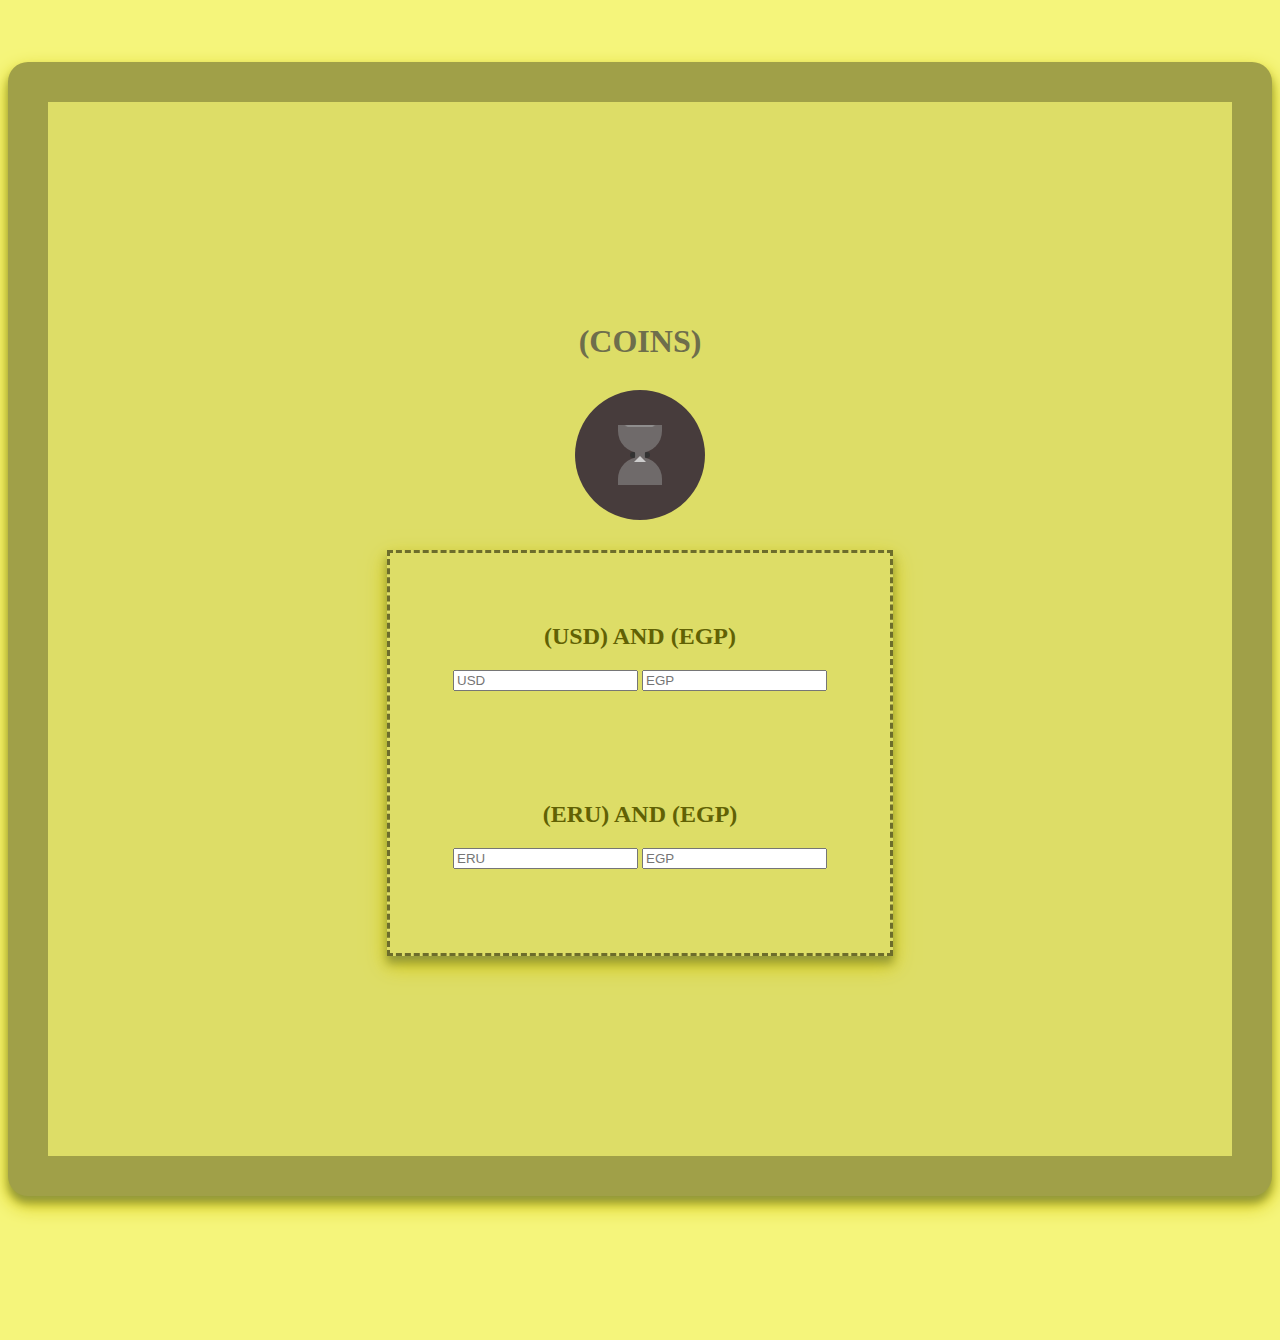
<file: index.html>
<!DOCTYPE html>
<html lang="en">
<head>
    <meta charset="UTF-8">
    <meta name="viewport" content="width=device-width, initial-scale=1.0">
    <title>coins</title>
    <link rel="stylesheet" href="index.css">
   
    
</head>
<body>



<br><br><br>



<div class="body">


    <center>
        <h1>(COINS) </h1>


        <div class="hourglassBackground">
            <div class="hourglassContainer">
              <div class="hourglassCurves"></div>
              <div class="hourglassCapTop"></div>
              <div class="hourglassGlassTop"></div>
              <div class="hourglassSand"></div>
              <div class="hourglassSandStream"></div>
              <div class="hourglassCapBottom"></div>
              <div class="hourglassGlass"></div>
            </div>
          </div>







        <BR<BR>
   <div class="input">
    <H2> (USD) AND (EGP)</H2>
    <input type="number" placeholder="USD" id ="dollar">
    <input type="number" placeholder="EGP" id ="pound">

<BR><BR><BR><BR><BR><BR>
    <H2> (ERU) AND (EGP)</H2>
    <input type="number" placeholder="ERU" id ="euro">
    <input type="number" placeholder="EGP" id ="poun">

</div>
    </center>

</div>

<br><br>


<script src="index.js"></script>
</body>
</html>
</file>
<file: index.css>
body{
    background-color: rgb(245, 245, 123);
}
.body{

margin-bottom: 100px;
padding: 200px;

 border: rgb(160, 160, 72) solid  40px;
 background-color: rgb(221, 221, 103);
 border-radius: 20px;

 box-shadow: 0 7px 9px rgb(147, 153, 60), 0 9px 20px rgb(212, 199, 7) 
}




h1{
color: rgb(110, 110, 76);
}
.hourglassBackground {
    position: relative;
    background-color: rgb(71, 60, 60);
    height: 130px;
    width: 130px;
    border-radius: 50%;
    margin: 30px auto;
  }
  
  .hourglassContainer {
    position: absolute;
    top: 30px;
    left: 40px;
    width: 50px;
    height: 70px;
    -webkit-animation: hourglassRotate 2s ease-in 0s infinite;
    animation: hourglassRotate 2s ease-in 0s infinite;
    transform-style: preserve-3d;
    perspective: 1000px;
  }
  
  .hourglassContainer div,
  .hourglassContainer div:before,
  .hourglassContainer div:after {
    transform-style: preserve-3d;
  }
  
  @-webkit-keyframes hourglassRotate {
    0% {
      transform: rotateX(0deg);
    }
  
    50% {
      transform: rotateX(180deg);
    }
  
    100% {
      transform: rotateX(180deg);
    }
  }
  
  @keyframes hourglassRotate {
    0% {
      transform: rotateX(0deg);
    }
  
    50% {
      transform: rotateX(180deg);
    }
  
    100% {
      transform: rotateX(180deg);
    }
  }
  
  .hourglassCapTop {
    top: 0;
  }
  
  .hourglassCapTop:before {
    top: -25px;
  }
  
  .hourglassCapTop:after {
    top: -20px;
  }
  
  .hourglassCapBottom {
    bottom: 0;
  }
  
  .hourglassCapBottom:before {
    bottom: -25px;
  }
  
  .hourglassCapBottom:after {
    bottom: -20px;
  }
  
  .hourglassGlassTop {
    transform: rotateX(90deg);
    position: absolute;
    top: -16px;
    left: 3px;
    border-radius: 50%;
    width: 44px;
    height: 44px;
    background-color: #999999;
  }
  
  .hourglassGlass {
    perspective: 100px;
    position: absolute;
    top: 32px;
    left: 20px;
    width: 10px;
    height: 6px;
    background-color: #999999;
    opacity: 0.5;
  }
  
  .hourglassGlass:before,
  .hourglassGlass:after {
    content: '';
    display: block;
    position: absolute;
    background-color: #999999;
    left: -17px;
    width: 44px;
    height: 28px;
  }
  
  .hourglassGlass:before {
    top: -27px;
    border-radius: 0 0 25px 25px;
  }
  
  .hourglassGlass:after {
    bottom: -27px;
    border-radius: 25px 25px 0 0;
  }
  
  .hourglassCurves:before,
  .hourglassCurves:after {
    content: '';
    display: block;
    position: absolute;
    top: 32px;
    width: 6px;
    height: 6px;
    border-radius: 50%;
    background-color: #333;
    animation: hideCurves 2s ease-in 0s infinite;
  }
  
  .hourglassCurves:before {
    left: 15px;
  }
  
  .hourglassCurves:after {
    left: 29px;
  }
  
  @-webkit-keyframes hideCurves {
    0% {
      opacity: 1;
    }
  
    25% {
      opacity: 0;
    }
  
    30% {
      opacity: 0;
    }
  
    40% {
      opacity: 1;
    }
  
    100% {
      opacity: 1;
    }
  }
  
  @keyframes hideCurves {
    0% {
      opacity: 1;
    }
  
    25% {
      opacity: 0;
    }
  
    30% {
      opacity: 0;
    }
  
    40% {
      opacity: 1;
    }
  
    100% {
      opacity: 1;
    }
  }
  
  .hourglassSandStream:before {
    content: '';
    display: block;
    position: absolute;
    left: 24px;
    width: 3px;
    background-color: white;
    -webkit-animation: sandStream1 2s ease-in 0s infinite;
    animation: sandStream1 2s ease-in 0s infinite;
  }
  
  .hourglassSandStream:after {
    content: '';
    display: block;
    position: absolute;
    top: 36px;
    left: 19px;
    border-left: 6px solid transparent;
    border-right: 6px solid transparent;
    border-bottom: 6px solid #fff;
    animation: sandStream2 2s ease-in 0s infinite;
  }
  
  @-webkit-keyframes sandStream1 {
    0% {
      height: 0;
      top: 35px;
    }
  
    50% {
      height: 0;
      top: 45px;
    }
  
    60% {
      height: 35px;
      top: 8px;
    }
  
    85% {
      height: 35px;
      top: 8px;
    }
  
    100% {
      height: 0;
      top: 8px;
    }
  }
  
  @keyframes sandStream1 {
    0% {
      height: 0;
      top: 35px;
    }
  
    50% {
      height: 0;
      top: 45px;
    }
  
    60% {
      height: 35px;
      top: 8px;
    }
  
    85% {
      height: 35px;
      top: 8px;
    }
  
    100% {
      height: 0;
      top: 8px;
    }
  }
  
  @-webkit-keyframes sandStream2 {
    0% {
      opacity: 0;
    }
  
    50% {
      opacity: 0;
    }
  
    51% {
      opacity: 1;
    }
  
    90% {
      opacity: 1;
    }
  
    91% {
      opacity: 0;
    }
  
    100% {
      opacity: 0;
    }
  }
  
  @keyframes sandStream2 {
    0% {
      opacity: 0;
    }
  
    50% {
      opacity: 0;
    }
  
    51% {
      opacity: 1;
    }
  
    90% {
      opacity: 1;
    }
  
    91% {
      opacity: 0;
    }
  
    100% {
      opacity: 0;
    }
  }
  
  .hourglassSand:before,
  .hourglassSand:after {
    content: '';
    display: block;
    position: absolute;
    left: 6px;
    background-color: white;
    perspective: 500px;
  }
  
  .hourglassSand:before {
    top: 8px;
    width: 39px;
    border-radius: 3px 3px 30px 30px;
    animation: sandFillup 2s ease-in 0s infinite;
  }
  
  .hourglassSand:after {
    border-radius: 30px 30px 3px 3px;
    animation: sandDeplete 2s ease-in 0s infinite;
  }
  
  @-webkit-keyframes sandFillup {
    0% {
      opacity: 0;
      height: 0;
    }
  
    60% {
      opacity: 1;
      height: 0;
    }
  
    100% {
      opacity: 1;
      height: 17px;
    }
  }
  
  @keyframes sandFillup {
    0% {
      opacity: 0;
      height: 0;
    }
  
    60% {
      opacity: 1;
      height: 0;
    }
  
    100% {
      opacity: 1;
      height: 17px;
    }
  }
  
  @-webkit-keyframes sandDeplete {
    0% {
      opacity: 0;
      top: 45px;
      height: 17px;
      width: 38px;
      left: 6px;
    }
  
    1% {
      opacity: 1;
      top: 45px;
      height: 17px;
      width: 38px;
      left: 6px;
    }
  
    24% {
      opacity: 1;
      top: 45px;
      height: 17px;
      width: 38px;
      left: 6px;
    }
  
    25% {
      opacity: 1;
      top: 41px;
      height: 17px;
      width: 38px;
      left: 6px;
    }
  
    50% {
      opacity: 1;
      top: 41px;
      height: 17px;
      width: 38px;
      left: 6px;
    }
  
    90% {
      opacity: 1;
      top: 41px;
      height: 0;
      width: 10px;
      left: 20px;
    }
  }
  
  @keyframes sandDeplete {
    0% {
      opacity: 0;
      top: 45px;
      height: 17px;
      width: 38px;
      left: 6px;
    }
  
    1% {
      opacity: 1;
      top: 45px;
      height: 17px;
      width: 38px;
      left: 6px;
    }
  
    24% {
      opacity: 1;
      top: 45px;
      height: 17px;
      width: 38px;
      left: 6px;
    }
  
    25% {
      opacity: 1;
      top: 41px;
      height: 17px;
      width: 38px;
      left: 6px;
    }
  
    50% {
      opacity: 1;
      top: 41px;
      height: 17px;
      width: 38px;
      left: 6px;
    }
  
    90% {
      opacity: 1;
      top: 41px;
      height: 0;
      width: 10px;
      left: 20px;
    }
  }
  

  .input{
    padding: 50px;
    width: 400px;
   height: 300px;
border: dashed rgb(109, 109, 43);
box-shadow: 0 7px 9px rgb(147, 153, 60), 0 9px 20px rgb(212, 199, 7) 
  }
  h2{
color: rgb(97, 97, 4);
  }


  
  @media (max-width:641px){
  

   
    .body{
        flex-direction: column;
        align-items: center;
    }
    

.input{
    flex-direction: column;
    align-items: center;
}
  }
@media (max-width:300px){
    
}
</file>
